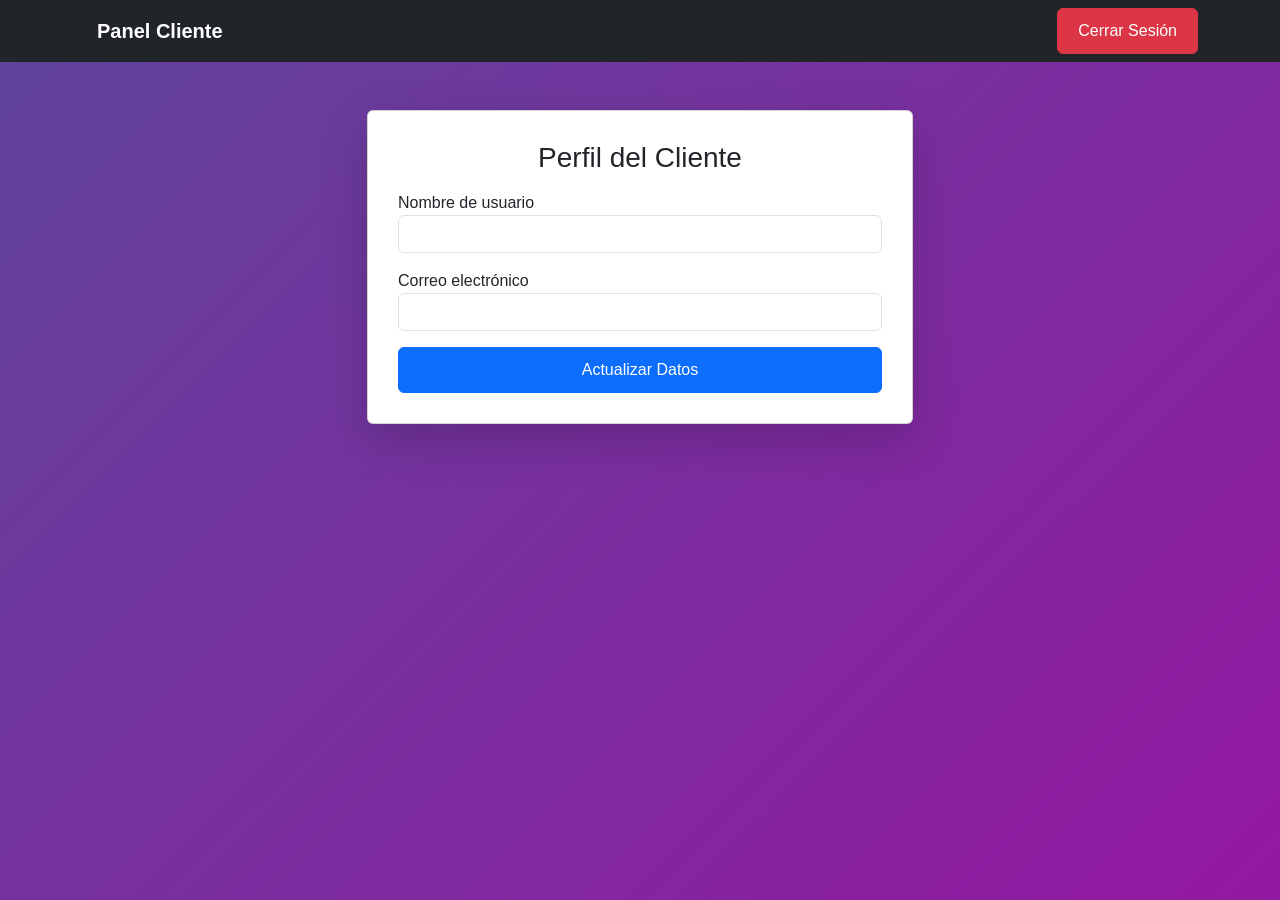
<file: dashboard_cliente.html>
<!DOCTYPE html>
<html lang="es">
<head>
    <meta charset="UTF-8">
    <title>Dashboard Cliente</title>
    <link href="https://cdn.jsdelivr.net/npm/bootstrap@5.3.3/dist/css/bootstrap.min.css" rel="stylesheet">
    <link rel="stylesheet" href="styles.css">

</head>

<body onload="cargarPerfil()">
        
    <nav class="navbar navbar-dark bg-dark">

        <div class="container">

            <a class="navbar-brand" href="#">
            Panel Cliente
            </a>

            <button onclick="logout()" class="btn btn-danger">
            Cerrar Sesión
            </button>

        </div>
    </nav>

    <div class="container mt-5">

        <div class="row justify-content-center">

            <div class="col-md-6">
                
                <div class="card shadow-lg p-4">

                    <h3 class="text-center mb-3">
                    Perfil del Cliente
                    </h3>

                    <label>Nombre de usuario</label>

                    <input
                    id="clienteUser"
                    class="form-control">

                    <label class="mt-3">Correo electrónico</label>

                    <input
                    id="clienteEmail"
                    class="form-control">

                    <button onclick="guardarPerfil()" class="btn btn-primary mt-3">

                    Actualizar Datos

                    </button>
                </div>
            </div>
        </div>
    </div>

    <script src="https://cdn.jsdelivr.net/npm/bootstrap@5.3.3/dist/js/bootstrap.bundle.min.js"></script>

    <script src="js/script.js"></script>

</body>
</html>
</file>
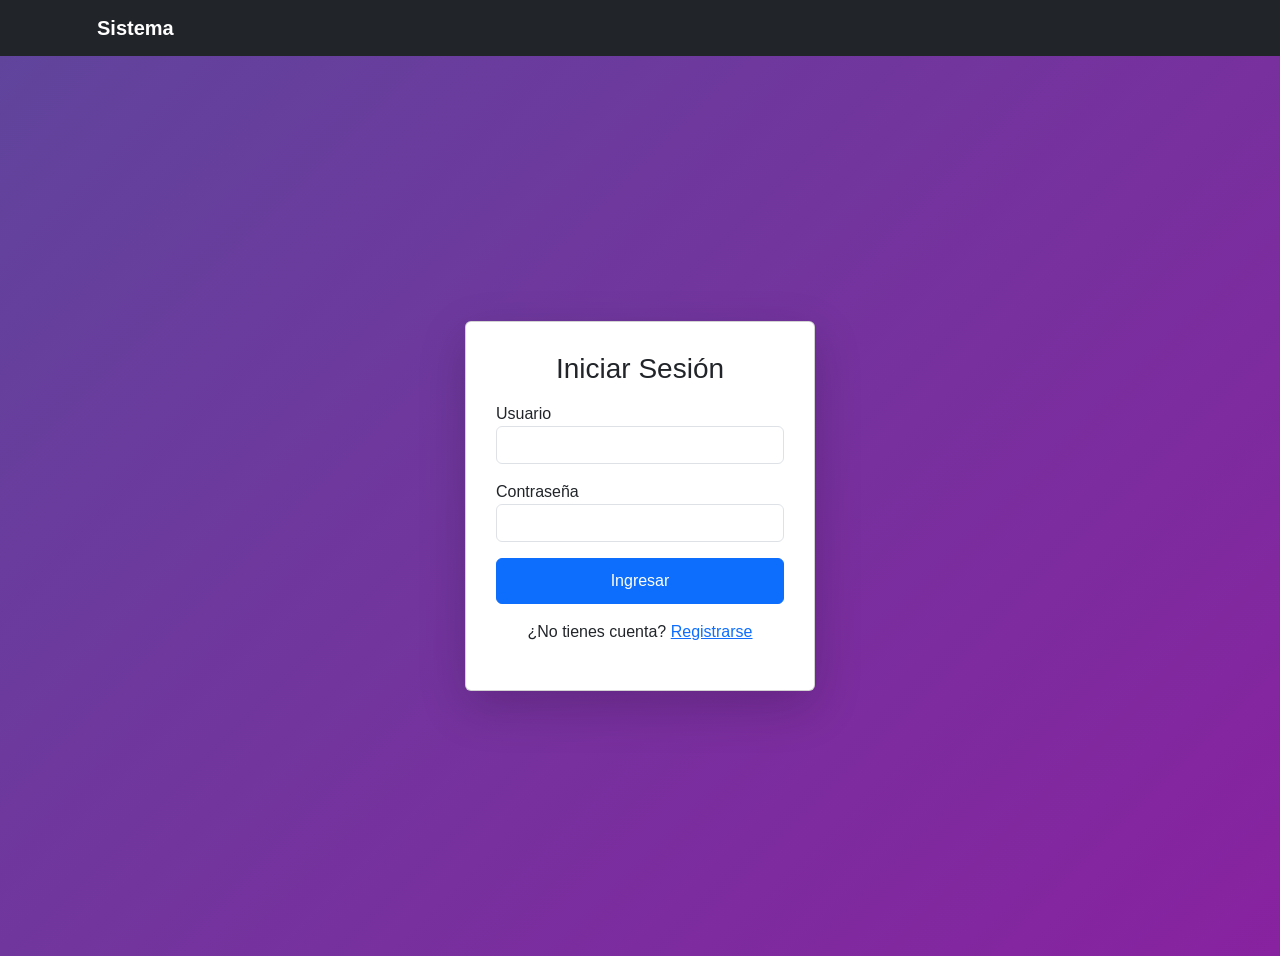
<file: inicio.html>
<!DOCTYPE html>
<html lang="es">
<head>

    <meta charset="UTF-8">
    <title>Login</title>
    <link href="https://cdn.jsdelivr.net/npm/bootstrap@5.3.3/dist/css/bootstrap.min.css" rel="stylesheet">
    <link rel="stylesheet" href="styles.css">

</head>

<body>

    <nav class="navbar navbar-dark bg-dark">

        <div class="container">

            <a class="navbar-brand" href="index.html">Sistema</a>

        </div>
    </nav>

    <div class="container d-flex justify-content-center align-items-center vh-100">
        
        <div class="card shadow-lg p-4" style="width:350px">

            <h3 class="text-center mb-3">Iniciar Sesión</h3>

            <form id="loginForm">

                <div class="mb-3">

                    <label>Usuario</label>

                    <input
                    type="text"
                    id="loginUser"
                    class="form-control"
                    required>

                </div>

                <div class="mb-3">

                    <label>Contraseña</label>

                    <input
                    type="password"
                    id="loginPass"
                    class="form-control"
                    required>

                </div>

                <button class="btn btn-primary w-100">
                Ingresar
                </button>

            </form>

            <p class="text-center mt-3">

                ¿No tienes cuenta?

                <a href="registro.html">Registrarse</a>

            </p>
        </div>
    </div>

    <script src="js/script.js"></script>

</body>
</html>
</file>
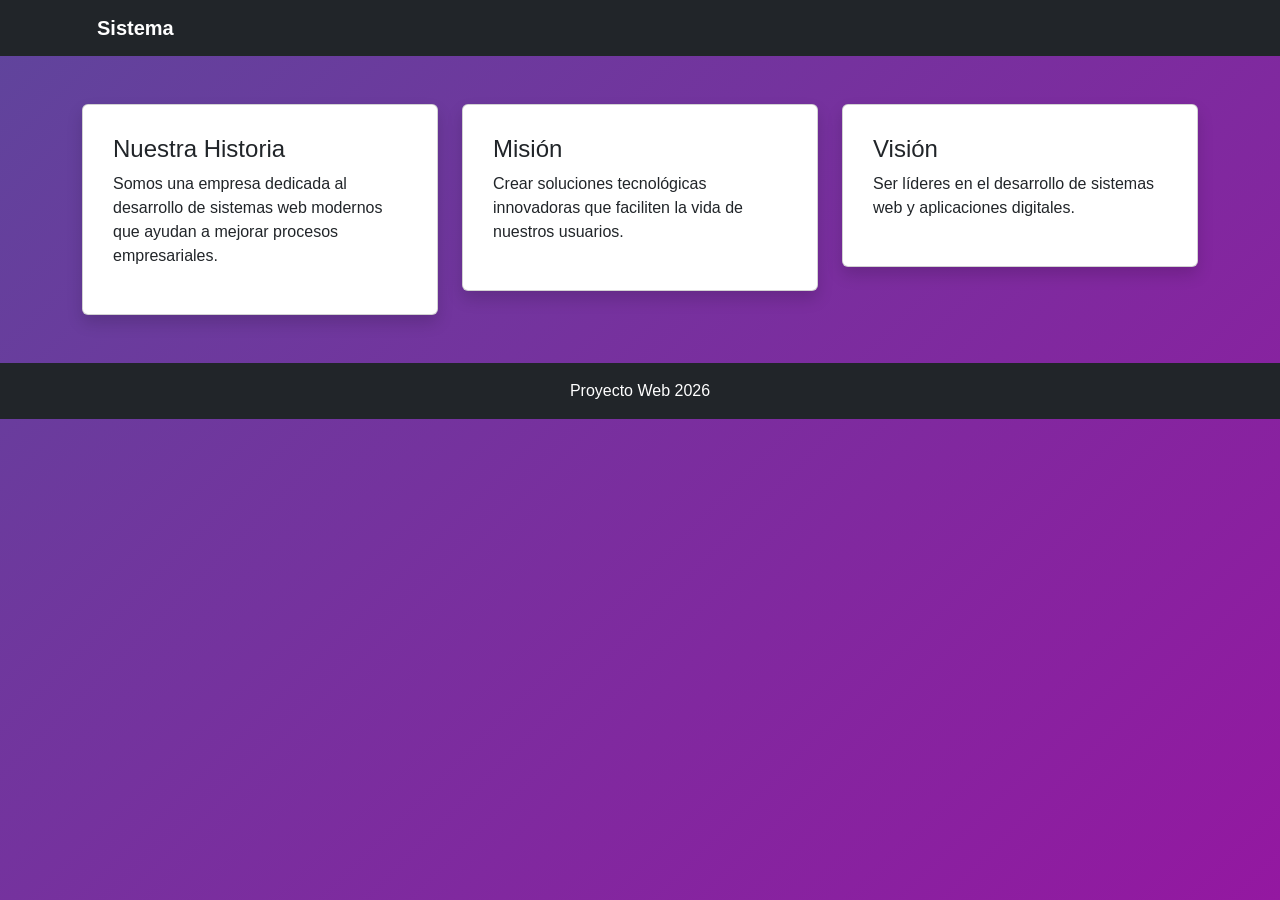
<file: nosotros.html>
<!DOCTYPE html>
<html lang="es">
<head>

    <meta charset="UTF-8">
    <title>Nosotros</title>
    <link href="https://cdn.jsdelivr.net/npm/bootstrap@5.3.3/dist/css/bootstrap.min.css" rel="stylesheet">
    <link rel="stylesheet" href="styles.css">

</head>

<body>
    
    <nav class="navbar navbar-expand-lg navbar-dark bg-dark">

        <div class="container">

            <a class="navbar-brand" href="index.html">Sistema</a>

        </div>
    </nav>

    <div class="container mt-5">

        <div class="row">
            
            <div class="col-md-4">

                <div class="card shadow p-3">

                    <h4>Nuestra Historia</h4>

                    <p>

                    Somos una empresa dedicada al desarrollo de sistemas web modernos
                    que ayudan a mejorar procesos empresariales.

                    </p>
                </div>
            </div>

            <div class="col-md-4">

                <div class="card shadow p-3">

                    <h4>Misión</h4>

                    <p>

                    Crear soluciones tecnológicas innovadoras que faciliten la vida de
                    nuestros usuarios.

                    </p>
                </div>
            </div>

            <div class="col-md-4">

                <div class="card shadow p-3">

                    <h4>Visión</h4>

                    <p>

                    Ser líderes en el desarrollo de sistemas web y aplicaciones digitales.

                    </p>
                </div>
            </div>
        </div>
    </div>


    <footer class="bg-dark text-white text-center p-3 mt-5">

        Proyecto Web 2026

    </footer>

</body>
</html>
</file>
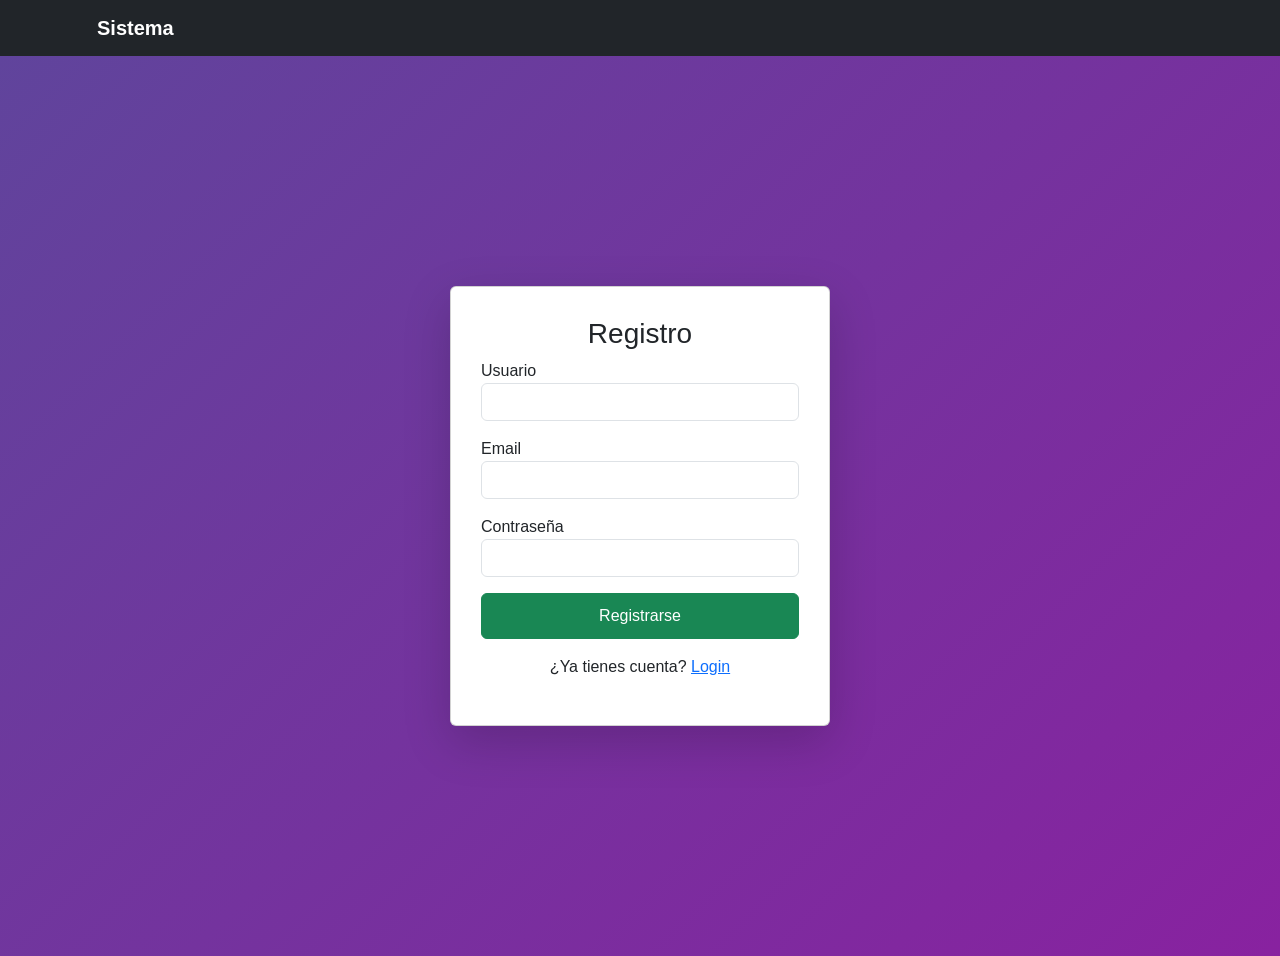
<file: registro.html>
<!DOCTYPE html>
<html lang="es">
<head>
    <meta charset="UTF-8">
    <title>Registro</title>
    <link href="https://cdn.jsdelivr.net/npm/bootstrap@5.3.3/dist/css/bootstrap.min.css" rel="stylesheet">

    <link rel="stylesheet" href="styles.css">

</head>

<body>

    <nav class="navbar navbar-dark bg-dark">
        <div class="container">
            <a class="navbar-brand" href="index.html">Sistema</a>
        </div>
    </nav>

    <div class="container d-flex justify-content-center align-items-center vh-100">

        <div class="card shadow-lg p-4" style="width:380px">

            <h3 class="text-center">Registro</h3>

            <form id="registerForm">

                <div class="mb-3">

                    <label>Usuario</label>

                    <input
                    type="text"
                    id="regUser"
                    class="form-control"
                    required>
                </div>

                <div class="mb-3">

                    <label>Email</label>

                    <input
                    type="email"
                    id="regEmail"
                    class="form-control"
                    required>
                </div>

                <div class="mb-3">

                    <label>Contraseña</label>

                    <input
                    type="password"
                    id="regPass"
                    class="form-control"
                    required>
                </div>

                <button class="btn btn-success w-100">

                    Registrarse

                </button>

            </form>

            <p class="text-center mt-3">

                ¿Ya tienes cuenta?
                <a href="login.html">Login</a>
            </p>
        </div>
    </div>

    <script src="js/script.js"></script>
    
</body>
</html>
</file>
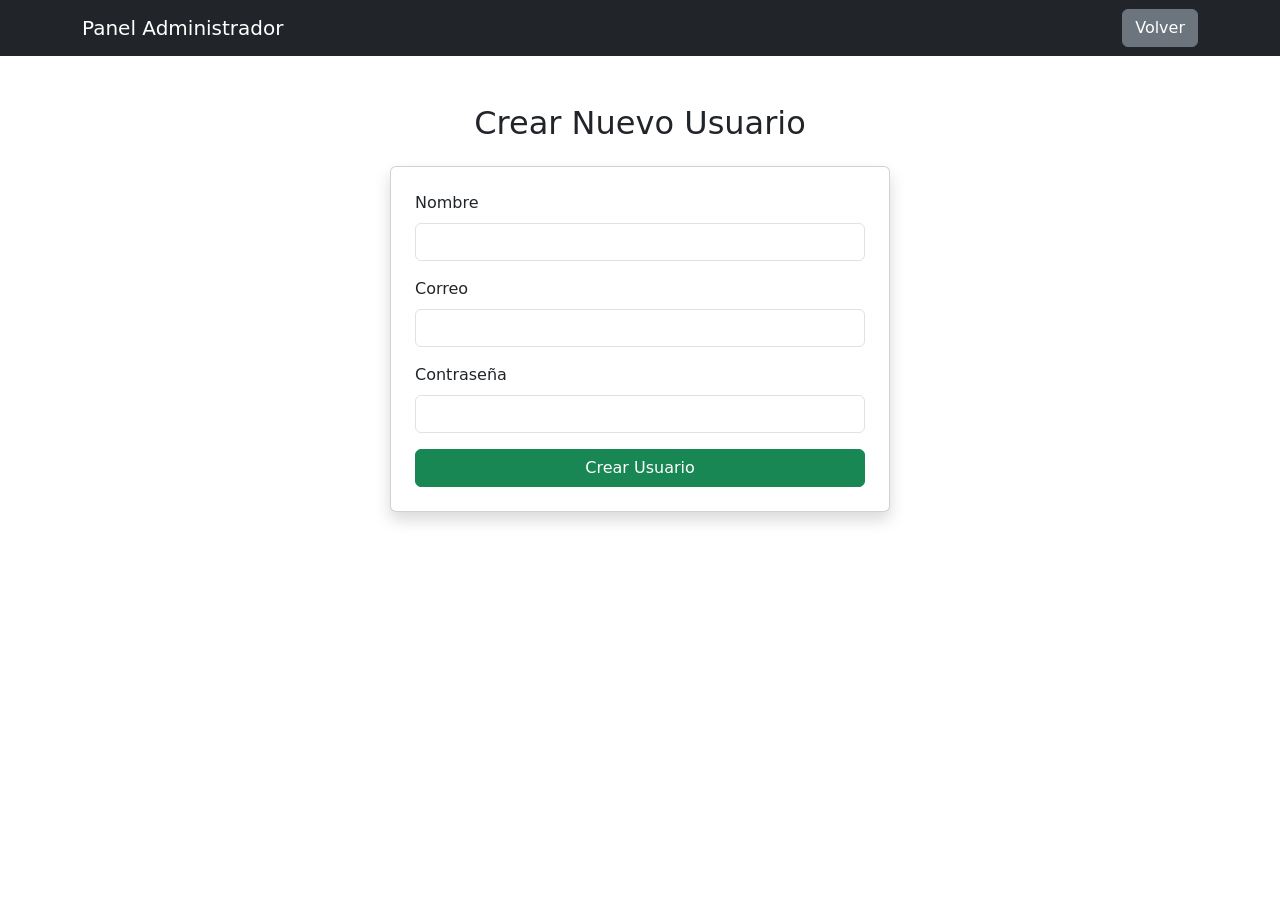
<file: administrador/crear_usuario.html>
<!DOCTYPE html>
<html lang="es">
<head>
    <meta charset="UTF-8">
    <title>Crear Usuario - Dashboard Admin</title>
    <link href="https://cdn.jsdelivr.net/npm/bootstrap@5.3.3/dist/css/bootstrap.min.css" rel="stylesheet">
</head>

<body>
    
    <nav class="navbar navbar-dark bg-dark">

        <div class="container">
            
            <a class="navbar-brand" href="dashboard_admin.html">Panel Administrador</a>
            
            <button onclick="window.location.href='dashboard_admin.html'" class="btn btn-secondary">

                Volver

            </button>
        </div>
    </nav>

    <div class="container mt-5">
        
        <h2 class="text-center mb-4">Crear Nuevo Usuario</h2>
        
        <div class="card p-4 shadow" style="max-width:500px; margin:auto;">
            
            <form id="crearUsuarioForm">
                
                <div class="mb-3">

                    <label class="form-label">Nombre</label>

                    <input type="text" id="nombre" class="form-control" required>

                </div>

                <div class="mb-3">

                    <label class="form-label">Correo</label>

                    <input type="email" id="correo" class="form-control" required>

                </div>
                
                <div class="mb-3">

                    <label class="form-label">Contraseña</label>

                    <input type="password" id="password" class="form-control" required>

                </div>
                
                <button type="submit" class="btn btn-success w-100">

                    Crear Usuario

                </button>
            </form>
        </div>
    </div>

    <script src="../js/script_crud_admin.js"></script>

    <script>
        
        const form = document.getElementById("crearUsuarioForm");
        form.addEventListener("submit", crearUsuario);
        
    </script>

</body>
</html>
</file>
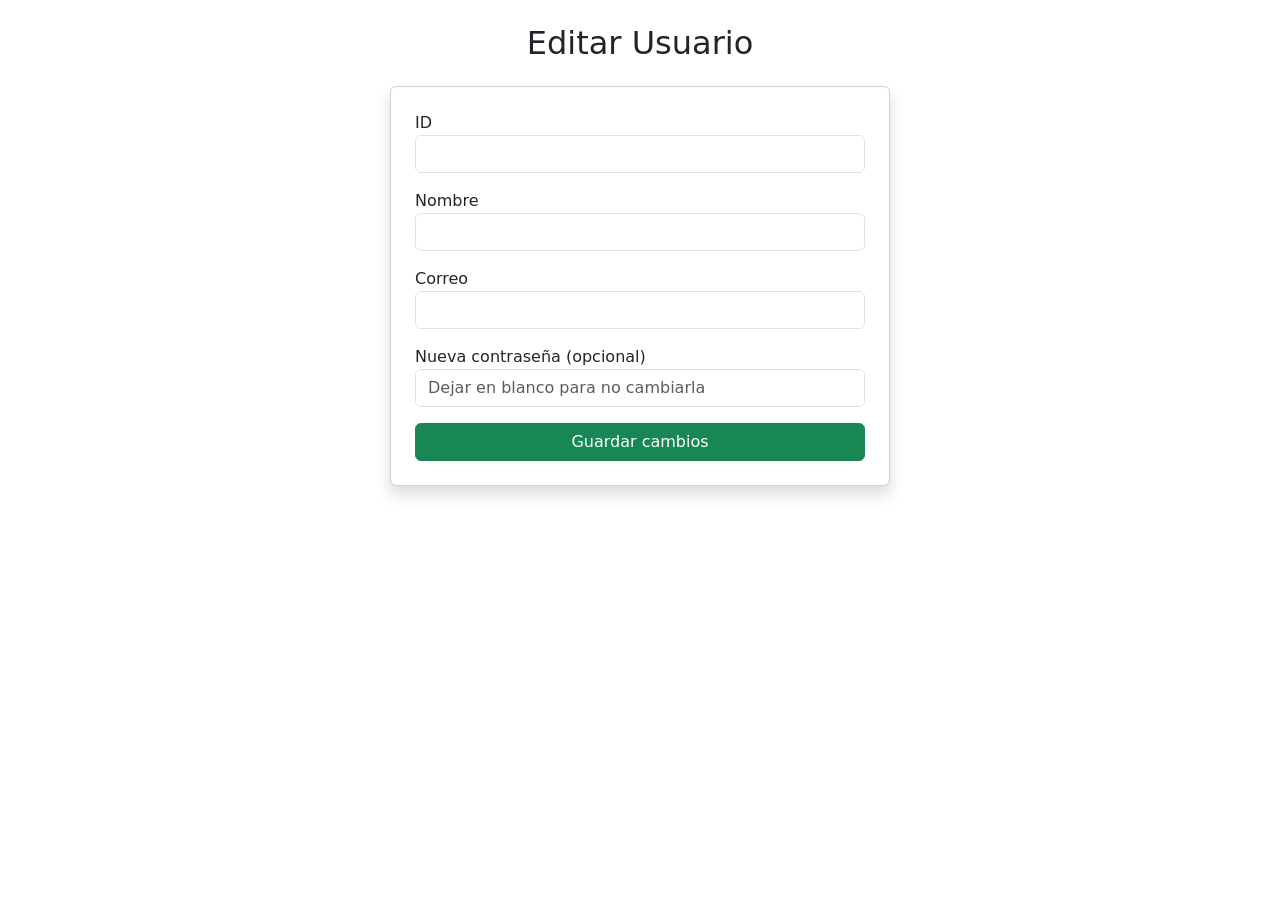
<file: administrador/editar_usuario.html>
<!DOCTYPE html>
<html lang="es">
<head>

    <meta charset="UTF-8">
    <title>Editar Usuario</title>
    <link href="https://cdn.jsdelivr.net/npm/bootstrap@5.3.3/dist/css/bootstrap.min.css" rel="stylesheet">

</head>

<body>
    
    <h2 class="text-center mt-4 mb-4">Editar Usuario</h2>

    <div class="container">

        <div class="card shadow p-4" style="max-width:500px; margin:auto;">
            
            <form onsubmit="guardarUsuarioEditado(event)">
                
                <div class="mb-3">

                    <label>ID</label>
                    <input type="text" id="idUsuario" class="form-control" readonly>

                </div>
                
                <div class="mb-3">

                    <label>Nombre</label>
                    <input type="text" id="nombreUsuario" class="form-control" required>

                </div>
                
                <div class="mb-3">

                    <label>Correo</label>
                    <input type="email" id="correoUsuario" class="form-control" required>

                </div>
                
                <div class="mb-3">

                    <label>Nueva contraseña (opcional)</label>
                    <input type="password" id="passwordUsuario" class="form-control" placeholder="Dejar en blanco para no cambiarla">

                </div>
                
                <button type="submit" class="btn btn-success w-100">

                    Guardar cambios

                </button>
            </form>
        </div>
    </div>

    <script src="../js/script_crud_admin.js"></script>

    <script>
        
        window.onload = cargarUsuarioEditar;
        
    </script>

</body>
</html>
</file>
<file: styles.css>
body{
    font-family: "Cascadia Mono", sans-serif;
    background: linear-gradient(-45deg, #5422dd, #9914c2, #9616a1, #5f459c);
    background-size: 400% 400%;
    animation: gradientBG 15s ease infinite;
}

header {
    background-color: #222;
    color: white;
    text-align: center; 
    padding: 20px;
}

nav {
    background-color: #444;
    text-align: center;
    padding: 10px;
}

nav a {
    color: white;
    text-decoration: none;
    margin: 0 15px;
    font-weight: bold;
}

nav a:hover {
    color: rgb(10, 33, 238);
}

.contenedor {
    display: flex;
    padding: 20px;
}

.sidebar {
    width: 25%;
    background-color: #ddd;
    padding: 15px;
    border-radius: 10px;
}

.contenido {
    width: 75%;
    padding: 15px;
}

.caja {
    background-color: white;
    padding: 15px;
    margin-bottom: 15px;
    border-radius: 10px;
    box-shadow: 0 0 10px rgba(0,0,0,0.1);
}

img {
    width: 100%;
    border-radius: 10px;
}

.form-section {
    display: flex;
    justify-content: center;
    gap: 40px;
    padding: 40px;
    background-color: transparent;
}

.form-box {
    background: white;
    padding: 25px;
    width: 280px;
    border-radius: 10px;
    box-shadow: 0 0 10px rgba(0,0,0,0.1);
    text-align: center;
}

.form-box input {
    width: 100%;
    padding: 8px;
    margin: 8px 0;
}

.form-box button {
    width: 100%; 
    padding: 10px;
    background-color: #5815a5;
    color: white;
    border: none;
    cursor: pointer;
}

.form-box button:hover {
    background-color: #4b0977;
}

.caja {
    min-height: 500px;
    border-radius: 15px;
}

.oculto {
    display: none;
}

.card {
    padding: 30px !important;
}

table {
    font-size: 18px;
}

.btn {
    padding: 10px 20px;
    font-size: 16px;
}

.carrusel{
    width:100%;
    max-width:600px;
    margin:auto;
    overflow:hidden;
}

.carrusel-imagenes{
    position:relative;
}

.slide{
    width:100%;
    display:none;
    border-radius:10px;
}

.activo{
    display:block;
}

@keyframes gradientBG {

    0%{
        background-position:0% 50%;
    }

    50%{
        background-position:100% 50%;
    }

    100%{
        background-position:0% 50%;
    }

}

footer {
    background-color: #222;
    color: white;
    text-align: center;
    padding: 15px;
}
</file>
